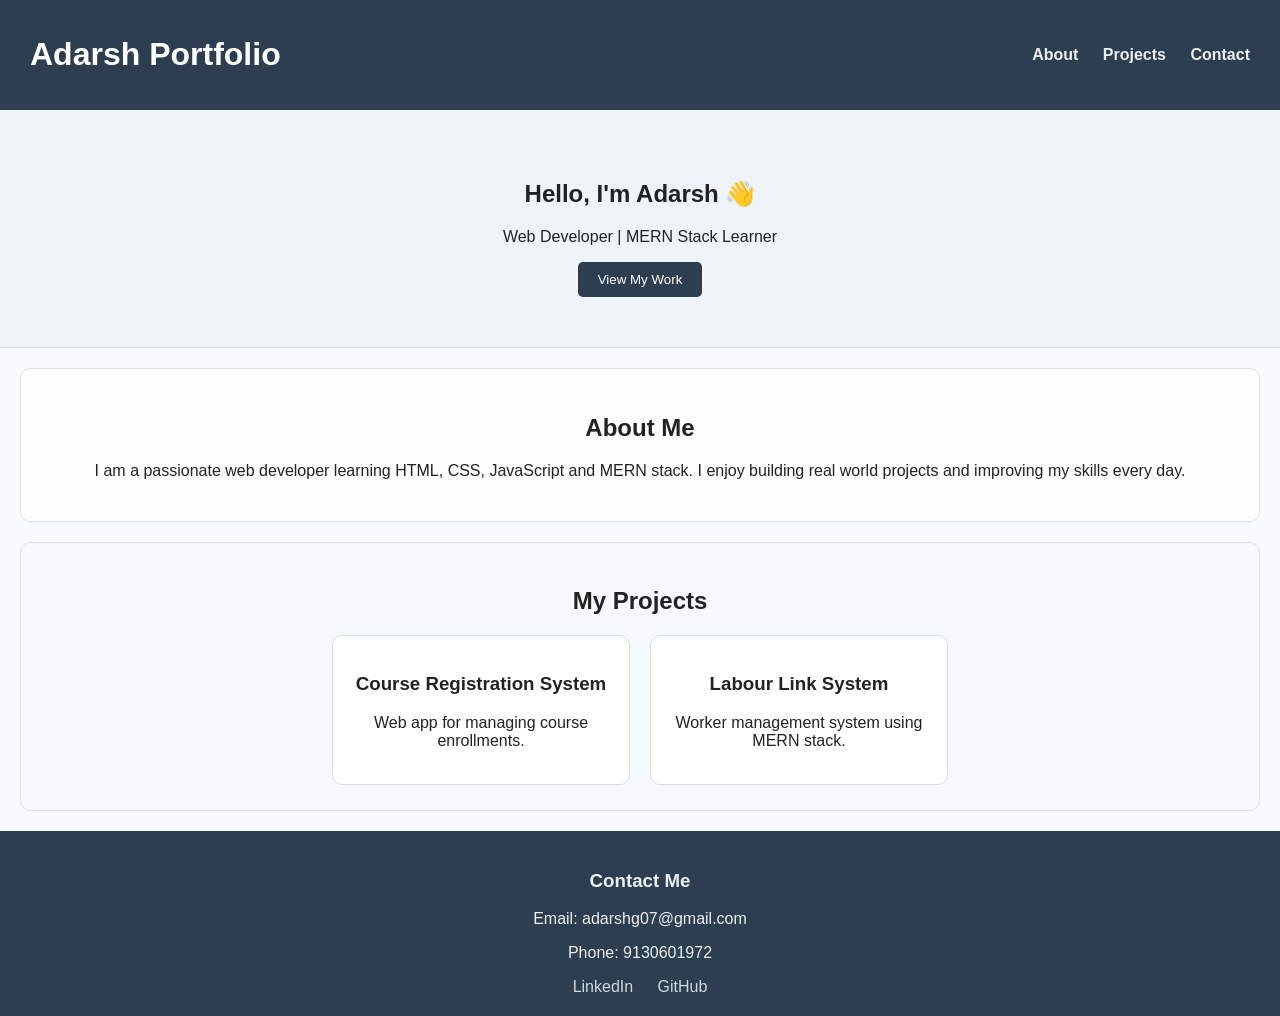
<file: index.html>
<!DOCTYPE html>
<html lang="en">
<head>
    <meta charset="UTF-8">
    <title>Adarsh Portfolio</title>
    <link rel="stylesheet" href="style.css">
</head>
<body>

    <!-- Header -->
    <header>
        <div class="container">
            <h1 style="color: white;">Adarsh Portfolio</h1> <!-- inline CSS -->
            <nav>
                <a href="#about">About</a>
                <a href="#projects">Projects</a>
                <a href="#contact">Contact</a>
            </nav>
        </div>
    </header>

    <!-- Hero Section -->
    <section class="hero">
        <h2>Hello, I'm Adarsh 👋</h2>
        <p>Web Developer | MERN Stack Learner</p>
        <button>View My Work</button>
    </section>

    <!-- About -->
    <section id="about" class="about-section">
        <h2>About Me</h2>
        <p>
            I am a passionate web developer learning HTML, CSS, JavaScript and MERN stack.
            I enjoy building real world projects and improving my skills every day.
        </p>
    </section>

    <!-- Projects -->
    <section id="projects" class="projects-section">
        <h2>My Projects</h2>

        <div class="project-container">
            <div class="project-card">
                <h3>Course Registration System</h3>
                <p>Web app for managing course enrollments.</p>
            </div>

            <div class="project-card">
                <h3>Labour Link System</h3>
                <p>Worker management system using MERN stack.</p>
            </div>
        </div>
    </section>

    <!-- Footer -->
    <footer id="contact">
        <h3>Contact Me</h3>
        <p>Email: adarshg07@gmail.com</p>
        <p>Phone: 9130601972</p>

        <div class="social">
            <a href="#">LinkedIn</a>
            <a href="#">GitHub</a>
        </div>
    </footer>

</body>
</html>
</file>
<file: style.css>
body {
    font-family: Arial, sans-serif;
    margin: 0;
    background-color: #f9fafb;  /* very light background */
    color: #222;
}

/* Container */
.container {
    display: flex;
    justify-content: space-between;
    align-items: center;
}

/* Header */
header {
    background-color: #2c3e50; /* soft dark blue */
    padding: 15px 30px;
}

header h1 {
    color: #fff;
}

nav a {
    color: #ecf0f1;
    margin-left: 20px;
    text-decoration: none;
    font-weight: bold;
}

nav a:hover {
    color: #bdc3c7;
}

/* Hero Section */
.hero {
    text-align: center;
    padding: 50px 20px;
    background: #eef4f7; /* faint blue */
    border-bottom: 1px solid #ddd;
}

.hero button {
    padding: 10px 20px;
    border: none;
    background: #2c3e50;
    color: white;
    border-radius: 5px;
    cursor: pointer;
}

.hero button:hover {
    background: #1a252f;
}

/* About Section */
.about-section {
    margin: 20px;
    padding: 25px;
    border-radius: 10px;
    background: #fdfdfd; /* almost white */
    border: 1px solid #e0e0e0;
    text-align: center;
}

/* Projects Section */
.projects-section {
    margin: 20px;
    padding: 25px;
    border-radius: 10px;
    background: #f6f9fc; /* very light blue */
    border: 1px solid #e0e0e0;
}

.projects-section h2 {
    text-align: center;
}

/* Project Container */
.project-container {
    display: flex;
    justify-content: center;
    gap: 20px;
    margin-top: 20px;
    flex-wrap: wrap;
}

/* Project Cards */
.project-card {
    width: 260px;
    background: #ffffff;
    padding: 18px;
    border-radius: 10px;
    border: 1px solid #ddd;
    text-align: center;
    transition: 0.3s;
}

.project-card:hover {
    transform: translateY(-5px);
}

/* Footer */
footer {
    background-color: #2c3e50;
    color: #ecf0f1;
    text-align: center;
    padding: 20px;
}

.social a {
    color: #d0d7de;
    margin: 0 10px;
    text-decoration: none;
}
</file>
